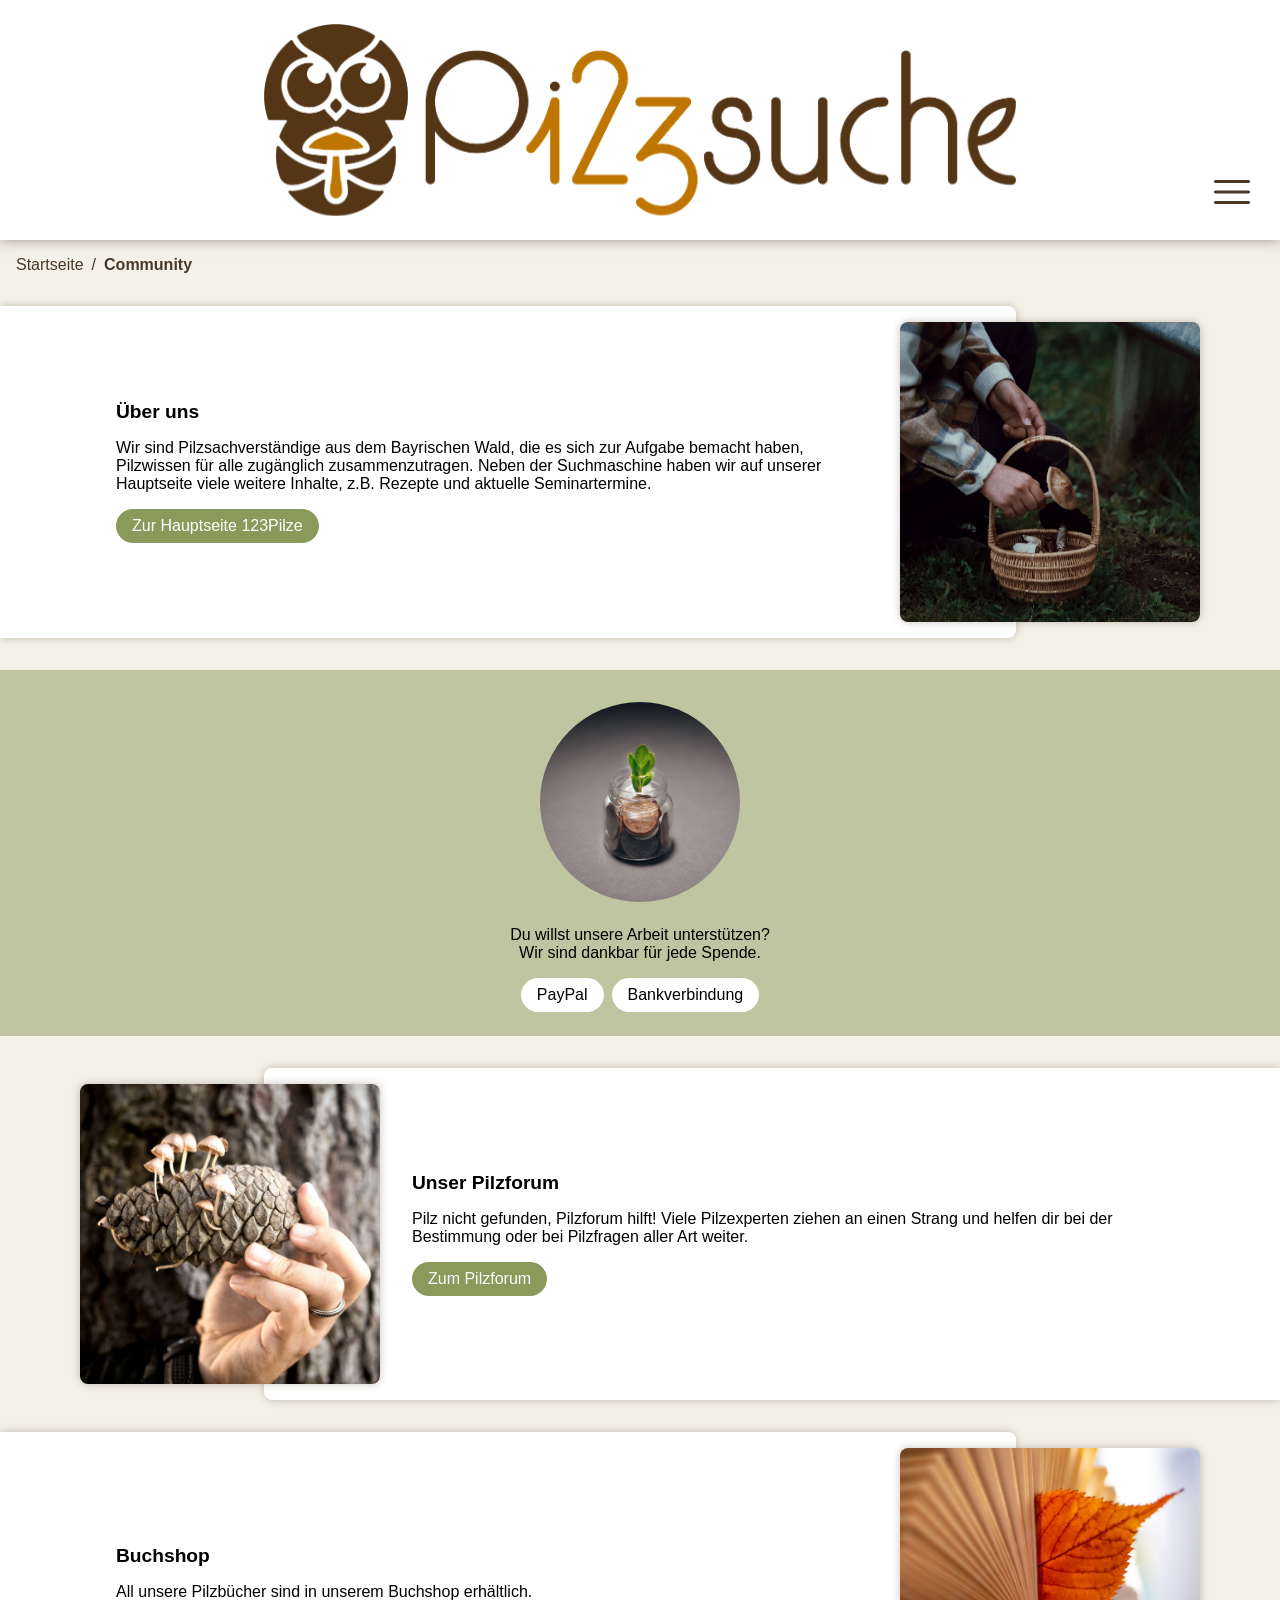
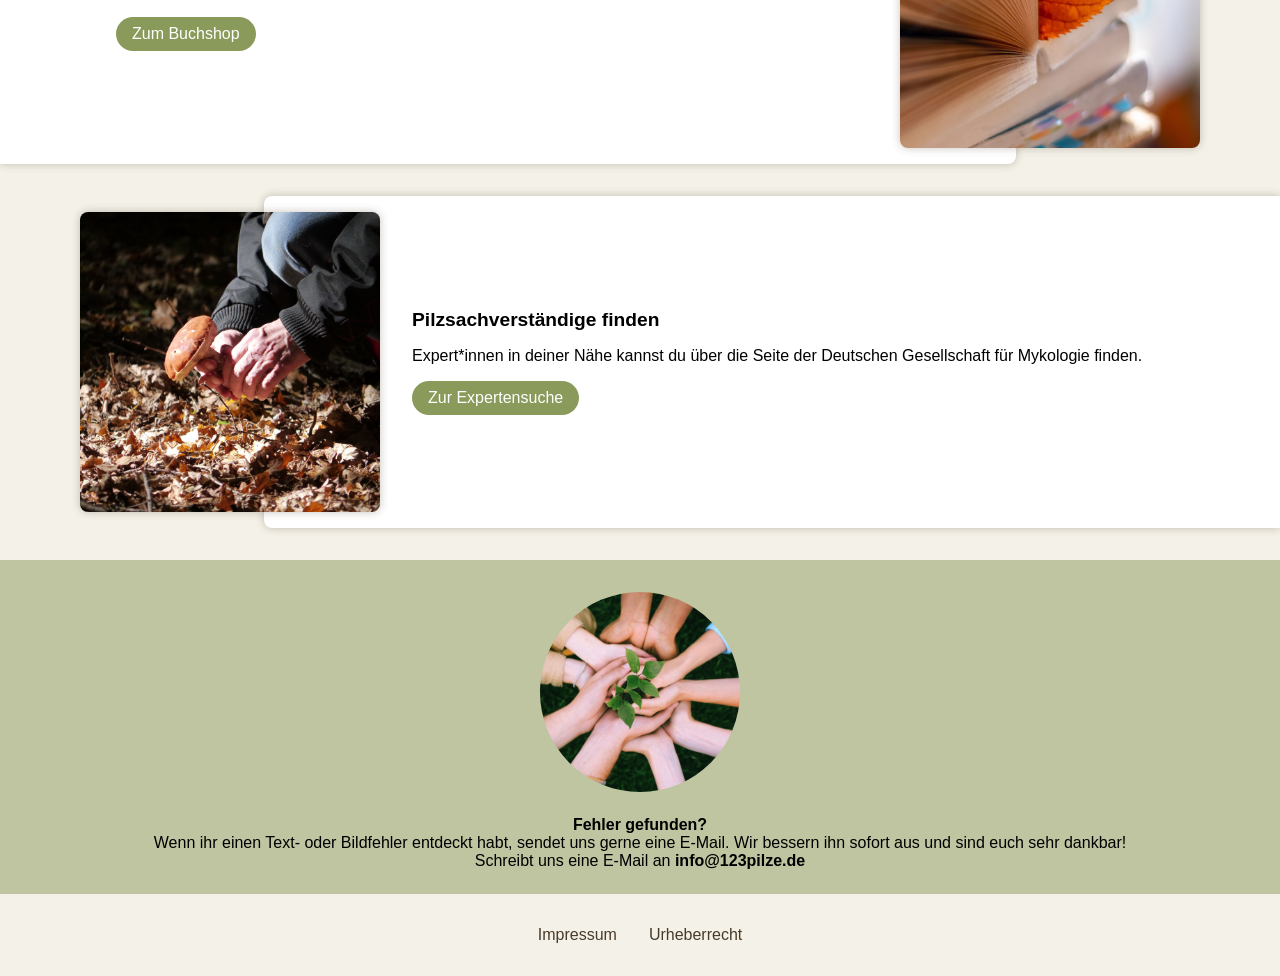
<file: community.html>
<!-- #region head -->
<!DOCTYPE html>
<html lang="de">
<head>
   <meta charset="UTF-8">
   <meta name="viewport" content="width=device-width, initial-scale=1.0">
   <meta name="Suchplattform für Pilze" content="Identifiziere heimische Pilzarten anhand ihrer Beschreibung und Bilder">
   <title>Pilzsuche</title>
   <link rel="icon" href="assets/icons/logo-simpel.png">
   <link rel="stylesheet" href="https://fonts.googleapis.com/css2?family=Material+Symbols+Rounded:wght@400..700&icon_names=arrow_back_ios,close,groups,info,keyboard_arrow_down,menu,search,single_arrow,tune" />
   <link rel="stylesheet" href="styles.css">
</head>
<!-- #endregion -->

<!-- #region header -->
<body>

    <header id="sticky-header">
        <img id="header-logo" src="assets/icons/logo-schrift.png">

        <label id="desktop-menu-button">
            <span id="open-menu-symbol" class="material-symbols-rounded" type="button" aria-label="Menü">menu</span>
            <span id="close-menu-symbol" class="material-symbols-rounded" type="button" aria-label="Menü schließen">close</span>
            <input type="checkbox">
        </label>
        
        <nav id="main-navigation">
            <ul class="nav-list">
                <li class="nav-element">
                    <a href="index.html">
                        <span class="material-symbols-rounded">search</span>
                        Suche
                    </a>
                </li>
                <li class="nav-element">
                    <a href="info.html">
                        <span class="material-symbols-rounded">info</span>
                        Informationen
                    </a>
                </li>
                <li class="nav-element">
                    <a id="link-current-page" href="community.html">
                        <span class="material-symbols-rounded">groups</span>
                        Community
                    </a>
                </li>
            </ul>
        </nav>
    </header>
<!-- #endregion -->

<!-- #region content -->
    <main>
        <nav id="sub-menu">
            <a href="index.html">Startseite</a>
            <p>/</p>
            <p id="current-page-name">Community</p>
        </nav>
        
        <div class="information-tile tile-pic-right">
            <img class="information-tile-pic" src="assets/images/basket_1.jpg">
            <div class="information-tile-content">
                <p class="information-tile-title" id="instructions">
                    Über uns
                </p>
                <p class="information-tile-text">
                    Wir sind Pilzsachverständige aus dem Bayrischen Wald, die es sich zur Aufgabe bemacht haben, Pilzwissen für alle zugänglich zusammenzutragen. Neben der Suchmaschine haben wir auf unserer Hauptseite viele weitere Inhalte, z.B. Rezepte und aktuelle Seminartermine.
                </p>
                <div class="information-tile-links">
                    <button>Zur Hauptseite 123Pilze</button>
                </div>
            </div>
        </div>

        <div class="tile-without-headline">
            <img class="tile-without-headline-pic" src="assets/images/money.jpg">
            <div class="information-tile-content">
                <p>Du willst unsere Arbeit unterstützen?<br>Wir sind dankbar für jede Spende.</p>
                <div class="information-tile-links">
                    <button class="bright-button">PayPal</button>
                    <button class="bright-button">Bankverbindung</button>
                </div>
            </div>
        </div>
        
        <div class="information-tile tile-pic-left">
            <img class="information-tile-pic" src="assets/images/scene_2.jpg">
            <div class="information-tile-content">
                <p class="information-tile-title" id="basics">
                    Unser Pilzforum
                </p>
                <p class="information-tile-text">
                    Pilz nicht gefunden, Pilzforum hilft! Viele Pilzexperten ziehen an einen Strang und helfen dir bei der Bestimmung oder bei Pilzfragen aller Art weiter.
                </p>
                <div class="information-tile-links">
                    <button>Zum Pilzforum</button>
                </div>
            </div>
        </div>

        <div class="information-tile tile-pic-right">
            <img class="information-tile-pic" src="assets/images/books.jpg">
            <div class="information-tile-content">
                <p class="information-tile-title" id="basics">
                    Buchshop
                </p>
                <p class="information-tile-text">
                    All unsere Pilzbücher sind in unserem Buchshop erhältlich.
                </p>
                <div class="information-tile-links">
                    <button>Zum Buchshop</button>
                </div>
            </div>
        </div>

        <div class="information-tile tile-pic-left">
            <img class="information-tile-pic" src="assets/images/in_hands_2.jpg">
            <div class="information-tile-content">
                <p class="information-tile-title" id="basics">
                    Pilzsachverständige finden
                </p>
                <p class="information-tile-text">
                    Expert*innen in deiner Nähe kannst du über die Seite der Deutschen Gesellschaft für Mykologie finden.
                </p>
                <div class="information-tile-links">
                    <button>Zur Expertensuche</button>
                </div>
            </div>
        </div>

        <div class="tile-without-headline">
            <img class="tile-without-headline-pic" src="assets/images/mistake.jpg">
            <div class="information-tile-content">
                <p><b>Fehler gefunden?</b><br>Wenn ihr einen Text- oder Bildfehler entdeckt habt, sendet uns gerne eine E-Mail. Wir bessern ihn sofort aus und sind euch sehr dankbar!<br>Schreibt uns eine E-Mail an <b>info@123pilze.de</b></p>
            </div>
        </div>
        
    </main>
<!-- #endregion -->

<!-- #region footer -->
    <footer>
        <a>Impressum</a>
        <a>Urheberrecht</a>
    </footer>

    <script src="script.js"></script>
</body>
</html>
<!-- #endregion -->
</file>
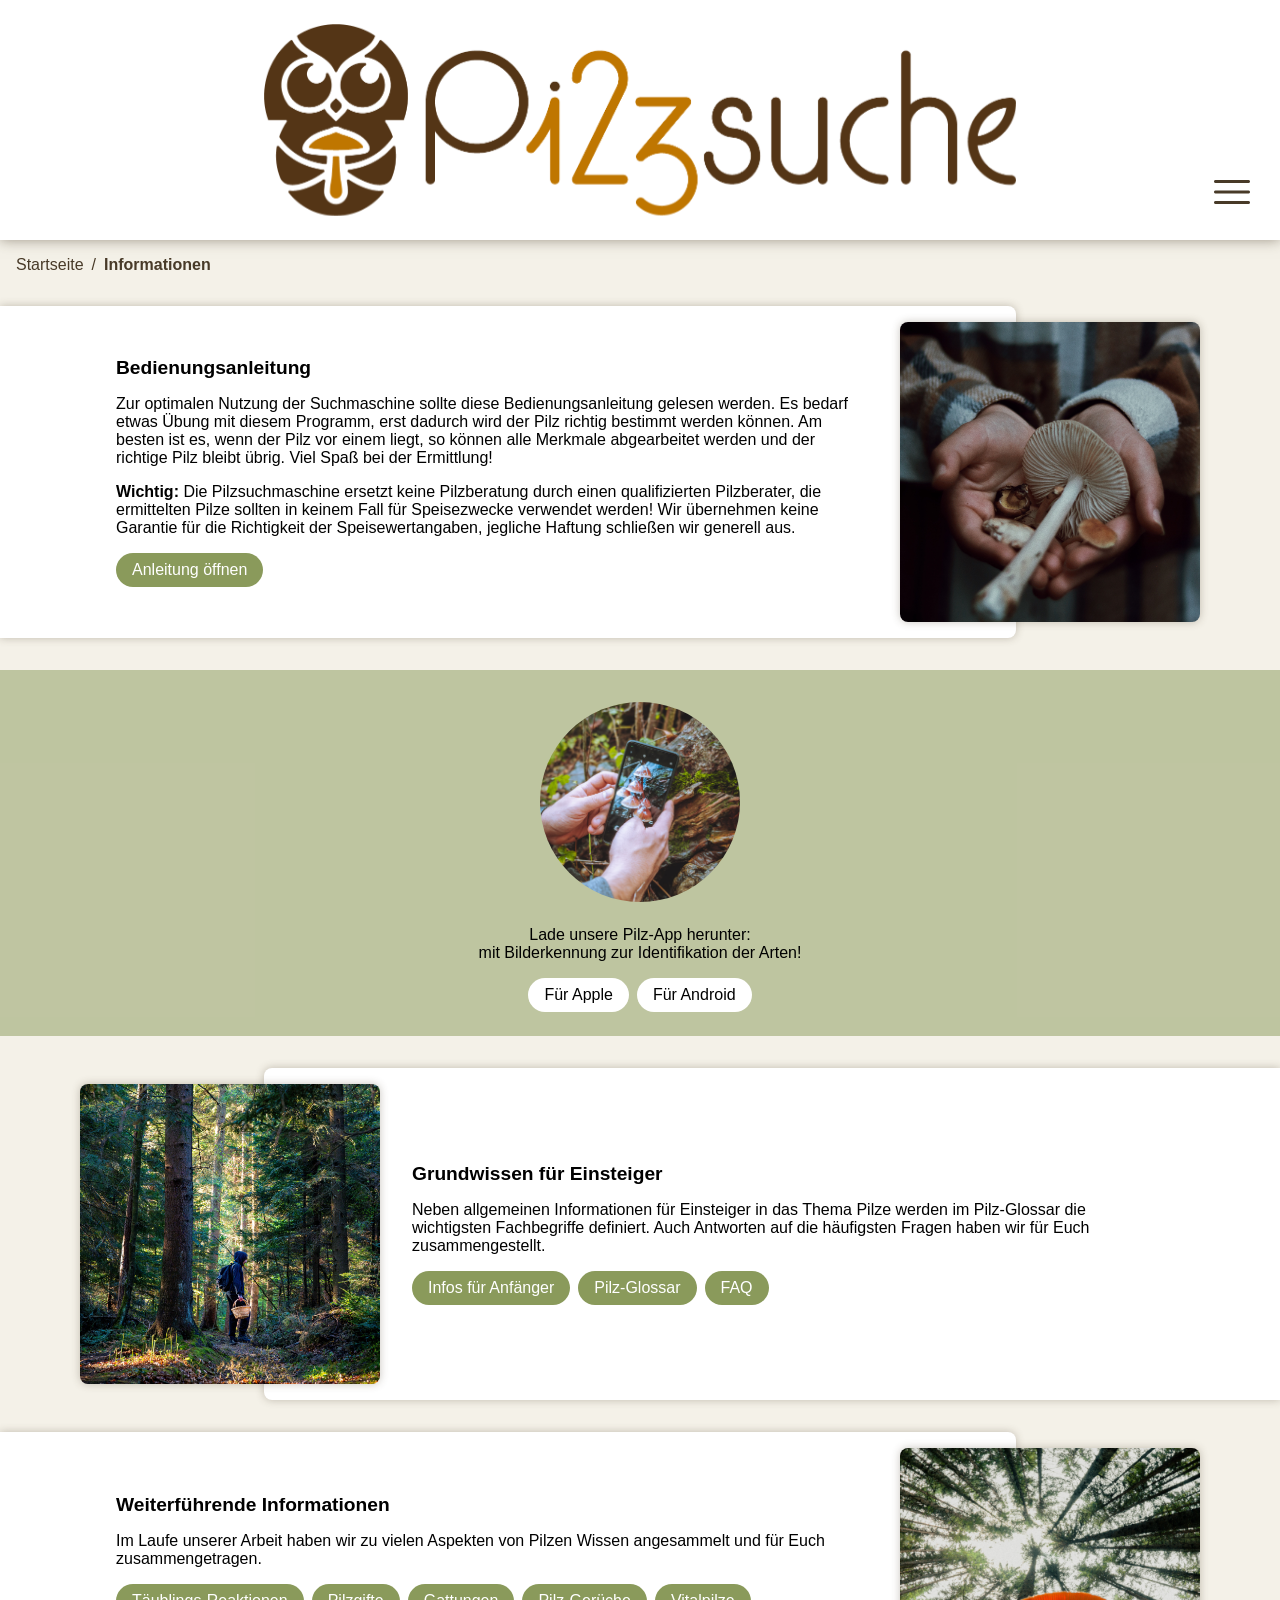
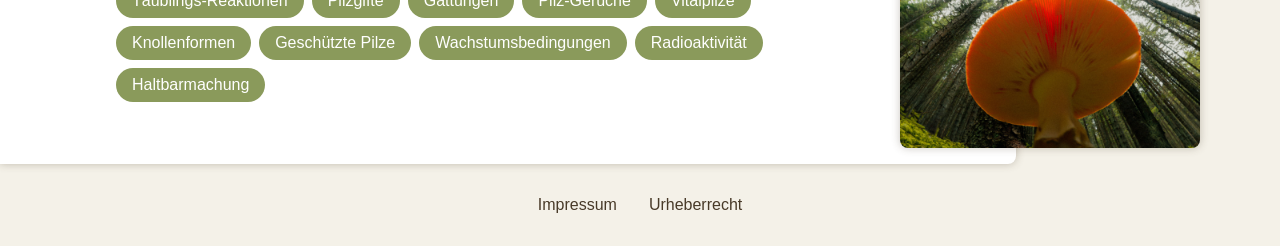
<file: info.html>
<!-- #region head -->
<!DOCTYPE html>
<html lang="de">
<head>
   <meta charset="UTF-8">
   <meta name="viewport" content="width=device-width, initial-scale=1.0">
   <meta name="Suchplattform für Pilze" content="Identifiziere heimische Pilzarten anhand ihrer Beschreibung und Bilder">
   <title>Pilzsuche</title>
   <link rel="icon" href="assets/icons/logo-simpel.png">
   <link rel="stylesheet" href="https://fonts.googleapis.com/css2?family=Material+Symbols+Rounded:wght@400..700&icon_names=arrow_back_ios,close,groups,info,keyboard_arrow_down,menu,search,single_arrow,tune" />
   <link rel="stylesheet" href="styles.css">
</head>
<!-- #endregion -->

<!-- #region header -->
<body>

    <header id="sticky-header">
        <img id="header-logo" src="assets/icons/logo-schrift.png">

        <label id="desktop-menu-button">
            <span id="open-menu-symbol" class="material-symbols-rounded" type="button" aria-label="Menü">menu</span>
            <span id="close-menu-symbol" class="material-symbols-rounded" type="button" aria-label="Menü schließen">close</span>
            <input type="checkbox">
        </label>
        
        <nav id="main-navigation">
            <ul class="nav-list">
                <li class="nav-element">
                    <a href="index.html">
                        <span class="material-symbols-rounded">search</span>
                        Suche
                    </a>
                </li>
                <li class="nav-element">
                    <a id="link-current-page" href="info.html">
                        <span class="material-symbols-rounded">info</span>
                        Informationen
                    </a>
                </li>
                <li class="nav-element">
                    <a href="community.html">
                        <span class="material-symbols-rounded">groups</span>
                        Community
                    </a>
                </li>
            </ul>
        </nav>
    </header>
<!-- #endregion -->

<!-- #region content -->
    <main>
        <nav id="sub-menu">
            <a href="index.html">Startseite</a>
            <p>/</p>
            <p id="current-page-name">Informationen</p>
        </nav>
        
        <div class="information-tile tile-pic-right">
            <img class="information-tile-pic" src="assets/images/in_hands_1.jpg">
            <div class="information-tile-content">
                <p class="information-tile-title" id="instructions">
                    Bedienungsanleitung
                </p>
                <p class="information-tile-text">
                    Zur optimalen Nutzung der Suchmaschine sollte diese Bedienungsanleitung gelesen werden. Es bedarf etwas Übung mit diesem Programm, erst dadurch wird der Pilz richtig bestimmt werden können. Am besten ist es, wenn der Pilz vor einem liegt, so können alle Merkmale abgearbeitet werden und der richtige Pilz bleibt übrig. Viel Spaß bei der Ermittlung!<br>
                </p>
                <p class="information-tile-text">
                    <strong>Wichtig:</strong> Die Pilzsuchmaschine ersetzt keine Pilzberatung durch einen qualifizierten Pilzberater, die ermittelten Pilze sollten in keinem Fall für Speisezwecke verwendet werden! Wir übernehmen keine Garantie für die Richtigkeit der Speisewertangaben, jegliche Haftung schließen wir generell aus.
                </p>
                <div class="information-tile-links">
                    <button>Anleitung öffnen</button>
                </div>
            </div>
        </div>

        <div class="tile-without-headline">
            <img class="tile-without-headline-pic" src="assets/images/app.jpg">
            <div class="information-tile-content">
                <p>Lade unsere Pilz-App herunter:<br>mit Bilderkennung zur Identifikation der Arten!</p>
                <div class="information-tile-links">
                    <button class="bright-button">Für Apple</button>
                    <button class="bright-button">Für Android</button>
                </div>
            </div>
        </div>
        
        <div class="information-tile tile-pic-left">
            <img class="information-tile-pic" src="assets/images/woods_1.jpg">
            <div class="information-tile-content">
                <p class="information-tile-title" id="basics">
                    Grundwissen für Einsteiger
                </p>
                <p class="information-tile-text">
                    Neben allgemeinen Informationen für Einsteiger in das Thema Pilze werden im Pilz-Glossar die wichtigsten Fachbegriffe definiert. Auch Antworten auf die häufigsten Fragen haben wir für Euch zusammengestellt.
                </p>
                <div class="information-tile-links">
                    <button>Infos für Anfänger</button>
                    <button>Pilz-Glossar</button>
                    <button>FAQ</button>
                </div>
            </div>
        </div>

        <div class="information-tile tile-pic-right">
            <img class="information-tile-pic" src="assets/images/scene_1.jpg">
            <div class="information-tile-content">
                <p class="information-tile-title" id="basics">
                    Weiterführende Informationen
                </p>
                <p class="information-tile-text">
                    Im Laufe unserer Arbeit haben wir zu vielen Aspekten von Pilzen Wissen angesammelt und für Euch zusammengetragen.
                </p>
                <div class="information-tile-links">
                    <button>Täublings-Reaktionen</button>
                    <button>Pilzgifte</button>
                    <button>Gattungen</button>
                    <button>Pilz-Gerüche</button>
                    <button>Vitalpilze</button>
                    <button>Knollenformen</button>
                    <button>Geschützte Pilze</button>
                    <button>Wachstumsbedingungen</button>
                    <button>Radioaktivität</button>
                    <button>Haltbarmachung</button>
                </div>
            </div>
        </div>

        
    </main>
<!-- #endregion -->

<!-- #region footer -->
    <footer>
        <a>Impressum</a>
        <a>Urheberrecht</a>
    </footer>

    <script src="script.js"></script>
</body>
</html>
<!-- #endregion -->
</file>
<file: styles.css>
/*===============================================================================================
    1. BASE-STYLES
===============================================================================================*/

/* #region base-styles */
:root {
    font-size: 16;
    --font-small: 0.8rem;
    --font-large: 1.2rem;
    --font-extra-large: 2rem;

    --border-radius: 0.5rem;

    --c-main: white;
    --c-main-muted: #F4F1E8;
    --c-contrast: black;
    --c-contrast-muted: #483A28;
    --c-accent: #C8812A;
    --c-accent-neutral: #8A9A5B;
    --c-accent-neutral-transparent: rgba(138,154,91,0.5);
    --c-contrast-transparent: rgba(72,58,40,0.5);
    --c-edible: #8A9A5B;
    --c-inedible: rgb(223, 212, 0);
    --c-toxic: rgb(188, 37, 23);
    --c-edibility-icon: var(--c-edible);

    --shadow: 0 0 0.8rem rgba(72,58,40,0.5);
    --subtle-shadow: 0 0 0.5rem rgba(72,58,40,0.3);
    --inset-shadow: inset 0 3px 3px rgba(72,58,40,0.5);

    --gap-s: 0.5rem;
    --gap-m: 1rem;
    --gap-l: 2rem;

    --height-header: 10rem;
    --height-header-sticky-part: 4rem;
    --aspect-ratio-logo: calc(1609/411);

    --height-header-top-part: calc(var(--height-header) - var(--height-header-sticky-part));
    --height-header-logo: min(calc(var(--height-header) * 0.8), calc(70vw * 0.3));
    --width-header-logo: calc(var(--height-header-logo) * var(--aspect-ratio-logo));
}

* {
    font-family: Arial;
    margin: 0;
    padding: 0;
    border: none;
    -webkit-tap-highlight-color: transparent;
}

[hidden] {
    display: none !important;
}

p, h1, h2, h3 {
    overflow-wrap: break-word;
    hyphens:auto;
}

body {
    padding-bottom: 6rem;
    background-color: var(--c-main-muted);
}

body.no-scroll {
    overflow: hidden;
}

button {
    cursor: pointer;
    color: inherit;
}

label {
    cursor: pointer;
}
/* #endregion */

/*===============================================================================================
    2. HEADER
===============================================================================================*/

/* #region layout & logo */
#sticky-header {
    position: sticky;
    top: calc(-1 * var(--height-header-top-part));
    height: var(--height-header);
    z-index: 9;
    display: flex;
    align-items: center;
    background-color: var(--c-main);
    box-shadow: var(--shadow);
    transition: height 0.5s;
    overflow: clip;
}

#header-logo {
    height: var(--height-header-logo);
    width: var(--width-header-logo);
    object-fit: cover;
    object-position: left;
    margin-left: calc((100vw - var(--width-header-logo))/2);
    transition: width 0.5s, height 0.5s, margin 0.5s;

    animation: shrink-logo;
    animation-timeline: scroll(root block);
    animation-range: 0 var(--height-header-top-part);
    animation-fill-mode: both;
}

@keyframes shrink-logo {
    to {
        transform: 
            translateY(calc(var(--height-header-top-part)/2)) 
            scale(calc(var(--height-header-sticky-part)*0.8/var(--height-header-logo)));
    }
}
/* #endregion */

/* #region menu button */
#desktop-menu-button {
    visibility: hidden;
    position: absolute;
    z-index: 13;
    display: flex;
    align-items: center;
    justify-content: center;
    border-radius: var(--border-radius);
    width: calc(var(--height-header-sticky-part) * 0.6);
    bottom: calc(var(--height-header-sticky-part) * 0.2);
    right: calc(var(--height-header-sticky-part) * 0.2);
    aspect-ratio: 1;
    background-color: var(--c-main);
    color: var(--c-contrast-muted);
    transition: box-shadow 0.2s, visibility 0.2s;
}

#desktop-menu-button input {
    display: none;
}

#desktop-menu-button .material-symbols-rounded {
    font-size: calc(var(--height-header-sticky-part) * 0.5);
}

#close-menu-symbol {
    display: none;
}

#desktop-menu-button:has(input:checked) {
    box-shadow: var(--inset-shadow);
    color: var(--c-main);
    background-color: var(--c-accent-neutral);
}

#desktop-menu-button:has(input:checked) #close-menu-symbol {
    display: inline-flex;
}

#desktop-menu-button:has(input:checked) #open-menu-symbol {
    display: none;
}
/* #endregion */

/* #region main navigation */
#main-navigation {
    position: fixed;
    z-index: 12;
    bottom: 0;
    width: 100%;
    background-color: var(--c-main);
    color: var(--c-contrast-muted);
    padding: var(--gap-s) 0;
    box-shadow: var(--shadow);
    display: flex;
    flex-direction: row;
    justify-content: space-around;
    align-items: center;
}

#main-navigation .nav-list {
    display: contents;
}

.nav-element {
    display: inline-flex;
    flex: 1;
    justify-content: center;
}

.nav-element a {
    display: flex;
    flex-direction: column;
    gap: 0.5rem;
    align-items: center;
    font-size: var(--font-small);
    text-decoration: none;
    color: var(--c-contrast-transparent);
    flex-shrink: 1;
}

.nav-element a:active {
    transform: translateY(2px);
}

.nav-element .material-symbols-rounded {
    display: flex;
    font-size: 2rem;
}

#link-current-page {
    font-weight: 700;
    color: var(--c-contrast-muted);
}

#link-current-page .material-symbols-rounded {
    font-weight: 700;
}
/* #endregion */

/*===============================================================================================
    3. MAIN CONTENT FOR SEARCH
===============================================================================================*/

/* #region layout */

#mushroom-search {
    position: relative;
    display: grid;
    grid-template-columns: 1fr;
    transition: width 0.5s, left 0.5s;
}

#search-information {
    display: block;
    padding: var(--gap-m) var(--gap-m) var(--gap-s) var(--gap-m);
    text-align: center;
}
/* #endregion */

/* #region result grid */
#results {
    padding: var(--gap-s);
    display: grid;
    grid-template-columns: repeat(auto-fit, minmax(150px, 1fr));
    gap: var(--gap-s);
}

.mushroom-tile {
    position: relative;
    z-index: 5;
    box-shadow: var(--shadow);
    background-color: var(--c-main);
    border-radius: var(--border-radius);
    color: var(--c-contrast);
    cursor: pointer;
}

.mushroom-tile img {
    display: block;
    width: 100%;
    height: auto;
    aspect-ratio: 4/3;
    object-fit: cover;
    border-radius: var(--border-radius) var(--border-radius) 0 0;
}

.mushroom-tile hr {
    margin-top: 0.2rem;
    height: 0.3rem;
}

.mushroom-tile .great, .mushroom-tile .edible {
    background-color: green;
}

.mushroom-tile .toxic, .mushroom-tile .deadly {
    background-color: red;
}

.mushroom-tile .name {
    font-size: 1rem;
    font-weight: 700;
    padding: var(--gap-s) var(--gap-m);
    text-align: center;
}

.mushroom-tile .synonyms {
    font-size: var(--font-small);
    padding: var(--gap-m);
    padding-top: 0;
    text-align: center;
}

.mushroom-tile:active {
    transform: translateY(2px);
}
/* #endregion*/

/*===============================================================================================
    4. POPUP: FILTER
===============================================================================================*/

/* #region buttons to open filters */
#mobile-filter-button {
    position: fixed;
    z-index: 7; 
    bottom: 5rem;
    left: 50%;
    transform: translateX(-50%);
    width: 3.5rem;
    border-radius: 999px;
    aspect-ratio: 1;
    background-color: var(--c-accent);
    color: var(--c-main);
    box-shadow: var(--shadow);
    transition: box-shadow 0.2, transform 0.2, visibility 0.2;
}

#mobile-filter-button .material-symbols-rounded {
    font-size: 2rem;
}

#mobile-filter-button:active {
    transform: translate(-50%, 2px);
    box-shadow: 
        var(--inset-shadow),
        var(--shadow);
}

#desktop-filter-button {
    position: absolute;
    top: var(--gap-m);
    right: 0;
    border-radius: 0 var(--border-radius) var(--border-radius) 0;
    width: calc(var(--height-header-sticky-part) * 0.6);
    aspect-ratio: 1;
    background-color: var(--c-accent);
    color: var(--c-main);
    box-shadow: var(--shadow);
    transform: translateX(100%);
    visibility: visible;
    transition: box-shadow 0.2s, transform 0.5s, visibility 0.5s;
}

#desktop-filter-button .material-symbols-rounded {
    font-size: 2rem;
}

#desktop-filter-button:active {
    transform: translate(100% 2px);
    box-shadow: 
        var(--inset-shadow),
        var(--shadow);
}

#desktop-filter-button.filter-open {
    transform: translateX(-10%);
    box-shadow: none;
    visibility: hidden;
}
/* #endregion */

/* #region popup base settings & headline */

#filter-popup {
    display: flex;
    flex-direction: column;
    position: fixed;
    z-index: 15;
    bottom: 0;
    left: 0;
    right: 0;
    top: 100%;
    font-size: 1rem;
    color: var(--c-contrast-muted);
    background-color: var(--c-main);
    border-radius: var(--border-radius) var(--border-radius) 0 0;
    /* to be able to turn popup transition off in desktop mode -> no jumping */
    --transition-on: top 0.5s, box-shadow 0.5s;
    transition: var(--transition-on); 
}

#filter-popup.filter-open {
    top: 3rem;
    box-shadow: 
        var(--shadow), 
        0 -6rem 3rem 6rem var(--c-contrast-transparent);
}

.filter-headline {
    position: sticky;
    top: 0;
    z-index: 16;
    display: flex;
    flex-direction: row;
    color: var(--c-contrast-muted);
    padding: var(--gap-m);
    padding-bottom: var(--gap-s);
    border-radius: var(--border-radius) var(--border-radius) 0 0;
    background-color: var(--c-main);
    font-weight: 700;
    font-size: 1.5rem;
    align-items: center;
}

.filter-headline p {
    flex: 1;
    text-align: center;
}

.filter-headline p a span {
    color: var(--c-contrast-muted);
    vertical-align: bottom;
    font-size: 1.8rem;
}

#close-filter {
    background-color: transparent;
    font-size: 2rem;
    margin-right: 1rem;
}

#apply-filter {
    background-color: var(--c-accent);
    color: var(--c-main);
    height: 3rem;
    aspect-ratio: 1;
    border-radius: 999px;
    font-size: 2rem;
}

#close-filter:active {
    transform: translateY(2px);
}

#apply-filter:active {
    transform: translateY(2px);
    box-shadow: var(--inset-shadow);
}
/* #endregion */

/* #region searchbar */
.searchbar {
    display: flex;
    flex-direction: row;
    justify-content: center;
    align-items: center;
    max-width: 20rem;
    border-radius: 999px;
    border-color: var(--c-contrast-muted);
    border-style: solid;
    overflow: hidden;
    margin: 0.5rem auto;
}

#search-input {
    padding: 0.5rem 1rem;
    font-size: 1rem;
    outline: none;
    background: transparent;
    flex: 1;
    min-width: 100px;
}

.searchbar button {
    padding: 0 0.5rem;
    background-color: transparent;
    height: 2rem;
    aspect-ratio: 1;
    display: flex;
    align-items: center;
}

.searchbar .material-symbols-rounded {
    font-size: 1.5rem;
}
/* #endregion */

/* #region category headlines */
.filter-criteria {
    position: relative;
    z-index: 15;
    background-color: var(--c-main);
    padding: var(--gap-m);
    padding-top: var(--gap-s);
    overflow: auto;
}

.filter-line, .drop-down-title {
    display: flex;
    flex-direction: row;
    border-top: 1px solid var(--c-contrast-transparent);
    padding: var(--gap-s) 0;
}

.filter-line p, .drop-down-title p {
    flex: 1;
}

.drop-down-title {
    font-weight: 700;
}

.filter-line .switch {
    height: 0.8rem;
    padding: 0.2rem;
    margin-left: var(--gap-s);
    aspect-ratio: 2;
    background-color: var(--c-contrast-transparent);
    border-radius: 999px;
    display: flex;
    justify-content: flex-start;
}

.filter-line .switch input {
    display: none;
}

.filter-line .switch:has(input:checked) {
    background-color: var(--c-accent-neutral);
    justify-content: flex-end;
}

.filter-line .switch .slider {
    height: 100%;
    aspect-ratio: 1;
    border-radius: 999px;
    background-color: var(--c-main-muted);
}

.filter-drop-down {
    display: grid;
    grid-template-rows: min-content 0fr;
    transition: grid-template-rows 0.5s;
}

.drop-down-title input {
    display:none;
} 

.drop-down-title .material-symbols-rounded {
    height: 1rem;
} 

.drop-down-title:has(input:checked) .material-symbols-rounded {
    transform: rotate(180deg);
}

.filter-drop-down:has(.drop-down-input:checked) {
    grid-template-rows: min-content 1fr;
}

.filter-drop-down:has(.filter-toggle-input:checked) { /* change color of headline if filter is used */
    color: var(--c-accent-neutral);
}

.filter-drop-down:has(#size-slider-track.in-use) { /* change color of headline if filter is used */
    color: var(--c-accent-neutral);
}

.filter-drop-down:has(.month.to) { /* change color of headline if filter is used */
    color: var(--c-accent-neutral);
}

.drop-down-content-wrapper {
    overflow: hidden;
}
/* #endregion*/

/* #region content of dropdowns: word toggle */

.drop-down-content-words {
    padding-bottom: var(--gap-s);
    display: flex;
    flex-wrap: wrap;
}

.word-toggle {
    border: 1px solid var(--c-contrast-transparent);
    border-radius: 999px;
    padding: 0.2rem 0.5rem;
    margin: 0.2rem;
    background-color: var(--c-main);
    color: var(--c-contrast-transparent);
}

.word-toggle input {
    display: none;
}

.word-toggle:has(input:checked) {
    background-color: var(--c-accent-neutral);
    border-color: var(--c-accent-neutral);
    color: var(--c-main);
    font-weight: 700;
}

/* #endregion */

/* #region content of dropdowns: grid for picture toggle */

.drop-down-content-grid {
    padding-bottom: var(--gap-s);
    display: grid;
    grid-template-columns: repeat(auto-fit, 3rem);
    gap: var(--gap-s);
}

.picture-toggle input {
    display: none;
}

.picture-toggle {
    aspect-ratio: 1;
    display: flex;
    align-items: center;
    justify-content: center;
    background-color: var(--c-main);
    border: 1px solid var(--c-contrast-muted);
    border-radius: var(--border-radius);
    opacity: 0.5;
    transition: background-color 0.2s, opacity 0.2s;
}

.picture-toggle-pic {
    width: 90%;
    aspect-ratio: 1;
    object-fit: cover;
    opacity: 0.5;
    transition: opacity 0.2s;
}

.picture-toggle:has(input:checked) {
    background-color: var(--c-accent-neutral);
    border-style: none;
    opacity: 1;
}

.picture-toggle:has(input:checked) .picture-toggle-pic {
    filter: brightness(0) invert(1);
    opacity: 1;
}

/* #endregion */

/* #region content of dropdowns: rows for mushroom size */

.drop-down-content-rows {
    padding-bottom: var(--gap-s);
    display: flex;
    flex-direction: column;
}

.mushroom-size-line {
    display: flex;
    flex-direction: row;
    gap: var(--gap-s);
    color: var(--c-contrast-muted);
}

.mushroom-size-line p {
    width: fit-content;
}

#mushroom-size {
    width: 5rem;
}

#mushroom-size-slider {
    flex: 1;
    display: flex;
    justify-content: center;
    align-items: center;
}

#size-slider-track {
    position: relative;
    width: 80%;
    height: 0.2rem;
    display: flex;
    align-items: center;
    background-color: var(--c-contrast-transparent);
    opacity: 0.5;
    border-radius: 999px;
}

#size-slider-from, #size-slider-to {
    position: absolute;
    z-index: 1;
    width: 1rem;
    aspect-ratio: 1;
    border-radius: 999px;
    background-color: var(--c-contrast-muted);
    transform: translateX(-50%);
    cursor: grab;
    touch-action: none;
}

#size-slider-from:active, #size-slider-to:active {
    box-shadow: var(--shadow);
    cursor: grabbing;
}

#size-slider-track.in-use {
    opacity: 1;
}

#size-slider-track.in-use div {
    background-color: var(--c-accent-neutral);
}

/* #endregion */

/* #region content of dropdowns: calendar for mushroom time */

.mushroom-months {
    align-items: center;
}

#calendar {
    width: 100%;
    display: grid;
    grid-template-columns: repeat(6, 1fr);
    padding: 0 var(--gap-s) var(--gap-s) var(--gap-s);
}

.month {
    aspect-ratio: 1;
    background-color: transparent;
    position: relative;
}

.month:hover::before {
    position: absolute;
    border-radius: 999px;
    border: 0.2rem solid var(--c-accent-neutral);
    content: "";
    inset: 0%;
}

.month.chosen {
    background-color: var(--c-accent-neutral);
    font-weight: 700;
    color: var(--c-main);
    border-radius: 99px;
}

.month.hover-from::after {
    position: absolute;
    z-index: -1;
    inset: 0%;
    border-radius: 99px 0 0 99px;
    background-color: var(--c-accent-neutral-transparent);
    content: "";
}

.month.hover-to {
    background-color: var(--c-accent-neutral-transparent);
    border-radius: 0 99px 99px 0;
}

.month.hover-in-between {
    background-color: var(--c-accent-neutral-transparent);
}

.month.from {
    background-color: var(--c-accent-neutral);
    font-weight: 700;
    color: var(--c-main);
    border-radius: 99px 0 0 99px;
}

.month.to {
    background-color: var(--c-accent-neutral);
    font-weight: 700;
    color: var(--c-main);
    border-radius: 0 99px 99px 0;
}

.month.in-between {
    background-color: var(--c-accent-neutral);
    font-weight: 700;
    color: var(--c-main);
}

#reset-months {
    width: max-content;
    margin-bottom: var(--gap-s);
    padding: 0.25rem 1rem;
    color: var(--c-contrast-muted);
    background-color: var(--c-main);
    border: 1px solid var(--c-contrast-muted);
    opacity: 1;
    border-radius: 999px;
    transition: opacity 0.3s, height 0.3s, padding 0.3s, border 0.3s;
}

#reset-months:disabled {
    opacity: 0;
    cursor: default;
    height: 0;
    padding: 0;
    border: 0;
}
/* #endregion */

/* #region content of dropdowns: grid for mushroom color */

.drop-down-content-color {
    padding-bottom: var(--gap-m);
    display: grid;
    grid-template-columns: 1fr 2fr;
    gap: 1.2rem var(--gap-m);
    align-items: center;
    color: var(--c-contrast-muted);
}

.color-palette {
    display: flex;
    flex-direction: row;
    flex-wrap: wrap;
    align-items: center;
    gap: 0.3rem;
}

.color-palette input {
    display: none;
}

.color-palette label {
    width: 1.5rem;
    aspect-ratio: 1;
    border-radius: 999px;
    border: 0.1rem solid var(--c-contrast);
    opacity: 0.4;
}

.color-palette label:has(input:checked) {
    opacity: 1;
}

.color-palette .white {
    background-color: white;
}

.color-palette .yellow {
    background-color: rgb(229, 225, 19);
}

.color-palette .orange {
    background-color: rgb(227, 131, 41);
}

.color-palette .red {
    background-color: rgb(201, 50, 50);
}

.color-palette .brown {
    background-color: rgb(95, 61, 17);
}

.color-palette .purple {
    background-color: rgb(127, 59, 199);
}

.color-palette .blue {
    background-color: rgb(48, 74, 221);
}

.color-palette .green {
    background-color: rgb(82, 160, 67);
}

.color-palette .grey {
    background-color: rgb(150, 150, 150);
}

.color-palette .black {
    background-color: rgb(20, 20, 20);
}

.color-palette .none {
    display: flex;
    align-items: center;
}

.color-palette .diagonal-line {
    background-color: var(--c-contrast);
    width: 100%;
    height: 0.1rem;
    transform: rotate(45deg);
    transform-origin: center;
}

/* #endregion */

/* #region delete filters */

#reset-filter-line {
    height: 3rem;
    justify-content: center;
    align-items: center;
}

#reset-filter {
    font-size: 1rem;
    width: max-content;
    height: max-content;
    padding: 0.25rem 1rem;
    color: var(--c-contrast-muted);
    background-color: var(--c-main);
    border: 1px solid var(--c-contrast-muted);
    border-radius: 999px;
}

#reset-filter:active {
    transform: translateY(2px);
}

/* #endregion */

/*===============================================================================================
    5. MUSHROOM PROFILE
===============================================================================================*/

/* #region header */

#profile-button-wrapper {
    position: sticky;
    top: var(--height-header-sticky-part);
    height: 0;
    z-index: 2;
}

#close-profile {
    position: absolute;
    background-color: var(--c-accent);
    color: var(--c-main);
    border-radius: 999px;
    width: 3.5rem;
    aspect-ratio: 1;
    box-shadow: var(--shadow);
    margin: 1rem;
    display: flex;
    align-items: center;
}

#close-profile:active {
    box-shadow: var(--inset-shadow);
    transform: translateY(2px);
}

#close-profile .material-symbols-rounded {
    font-size: 2rem;
    margin-left: 1.1rem;
}

#profile-header {
    display: flex;
    flex-direction: column;
    position: relative;
    z-index: 1;
}

#profile-header-pic {
    width: 100%;
    max-height: 300px;
    object-fit: contain;
    background-color: var(--c-contrast-muted);
}

#profile-title {
    text-align: center;
    display: flex;
    flex-direction: column;
    align-items: center;
    margin-bottom: 100px; /* space for edibility */
}

#profile-name {
    font-size: var(--font-extra-large);
    font-weight: 700;
    margin: var(--gap-s) var(--gap-m);
}

#profile-synonyms {
    font-size: 1rem;
    font-weight: 700;
    margin: 0 var(--gap-m) var(--gap-s) var(--gap-m);
}

#profile-scientific {
    font-size: var(--font-small);
    font-weight: normal;
    margin: 0 var(--gap-m) var(--gap-s) var(--gap-m);
}

#profile-edibility {
    position: absolute;
    left: 57%;
    bottom: 5px;
    width: 90px;
    background-color: var(--c-edibility-icon);
    border-radius: 999px;
    aspect-ratio: 1;
    display: flex;
    align-items: center;
    justify-content: center;
    outline: 3px solid var(--c-edibility-icon);
    border: 3px dotted var(--c-main-muted);
}

#profile-edibility-text {
    position: absolute;
    display: flex;
    justify-content: center;
    align-items: center;
    text-align: center;
    left: -148px;
    width: 130px;
    height: 26px;
    font-size: var(--font-small);
    font-weight: 700;
    background-color: var(--c-main-muted);
    color: var(--c-edibility-icon);
    border: 3px solid var(--c-edibility-icon);
    padding: 6px 20px 6px 6px;
    border-radius: 8px;
    z-index: -1;
}

#profile-edibility-icon {
    color: black;
    width: 64px;
    aspect-ratio: 1;
    object-fit: cover;
    filter: brightness(0) invert(1);
    transform: rotate(15deg);
}

/* #endregion */

/* #region content */

#profile-content {
    padding: var(--gap-s);
    display: grid;
    grid-template-columns: repeat(auto-fit, minmax(150px, 1fr));
    grid-auto-flow: dense;
    gap: var(--gap-s);
    container-type: inline-size;
}

@container (min-width: 308px) { /* min width = width of profile content with 2 colums */
    .long, .extra-long {
        grid-column: span 2;
    }
}

@container (min-width: 466px) { /* min width = width of profile content with 3 colums */
    .extra-long {
        grid-column: span 3;
    }
}

#profile-content div {
    background-color: var(--c-main);
    border-radius: var(--border-radius);
    padding: var(--gap-m);
    box-shadow: var(--subtle-shadow);
}

#profile-content h1 {
    font-size: var(--font-large);
    text-align: center;
    margin-bottom: var(--gap-s);
    font-weight: 700;
}

#profile-content p {
    font-size: 1rem;
}

/* #endregion */

/* #region gallery */

#profile-gallery {
    position: relative;
    height: 35vh;
    container-type: size;
}

#gallery-picture-wrapper {
    height: 100%;
    display: flex;
    flex-direction: row;
    overflow-x: scroll;
    overflow-y: hidden;
    gap: var(--gap-s);
    padding: var(--gap-s);
    scroll-behavior: smooth;
}

.gallery-pic {
    height: 100%;
    object-fit: contain;
    border-radius: var(--border-radius);
    cursor: pointer;
}

#gallery-arrow-l, #gallery-arrow-r {
    top: calc(50% - 1.75rem);
    height: 3.5rem;
    aspect-ratio: 1;
    border-radius: 999px;
    position: absolute;
    color: white;
    background-color: var(--c-accent-neutral);
    display: flex;
    align-items: center;
    margin: 1rem;
    transition: opacity 0.3s;
}

#gallery-arrow-l {
    left: 0px;
    rotate: 180deg;
    opacity: 0;
}

#gallery-arrow-r {
    right: 0px;
    opacity: 1;
}

#gallery-arrow-l .material-symbols-rounded, #gallery-arrow-r .material-symbols-rounded {
    font-size: 3rem;
    margin-left: 0.4rem;
}

/* #endregion */

/* #region gallery zoom */

#zoomed-picture-view {
    position: fixed;
    z-index: 1000;
    background-color: color-mix(in srgb, var(--c-main-muted) 80%, transparent);
    inset: 0px;
    display: flex;
    justify-content: center;
    align-items: center;
    touch-action: none;
}

#zoomed-picture-close {
    width: 3.5rem;
    aspect-ratio: 1;
    color: white;
    background-color: var(--c-accent);
    border-radius: 999px;
    position: fixed;
    margin: 1rem;
    right: 0px;
    top: 0px;
    display: flex;
    align-items: center;
    justify-content: center;
    box-shadow: var(--shadow);
}

#zoomed-picture-close .material-symbols-rounded {
    font-size: 2rem;
}

#zoomed-picture-arrow-l, #zoomed-picture-arrow-r {
    height: 3.5rem;
    aspect-ratio: 1;
    color: var(--c-main);
    background-color: var(--c-accent-neutral);
    border-radius: 999px;
    position: fixed;
    margin: 1rem;
    top: calc(50vh -1.75rem);
    display: flex;
    align-items: center;
    box-shadow: var(--shadow);
}

#zoomed-picture-arrow-l {
    left: 0px;
    rotate: 180deg;
}

#zoomed-picture-arrow-r {
    right: 0px;
}

#zoomed-picture-arrow-r .material-symbols-rounded, #zoomed-picture-arrow-l .material-symbols-rounded {
    font-size: 3rem;
    margin-left: 0.4rem;
}

#zoomed-picture {
    max-width: 80%;
    max-height: 80%;
    object-fit: contain;
    border-radius: var(--border-radius);
}

#zoomed-picture-text {
    background-color: var(--c-contrast-muted);
    color: var(--c-main);
    border-radius: 999px;
    height: 2rem;
    min-width: 5rem;
    position: absolute;
    bottom: 1rem;
    display: flex;
    align-items: center;
    justify-content: center;
}

/* #endregion */

/*===============================================================================================
    6. MAIN CONTENT INFO AND COMMUNITY PAGES
===============================================================================================*/

/* #region content */
#sub-menu {
    display: flex;
    flex-direction: row;
    gap: var(--gap-s);
    margin: var(--gap-m);
    font-size: 1rem;
    color: var(--c-contrast-muted);
}

#sub-menu a {
    text-decoration: none;
    color: inherit;
}

#current-page-name {
    font-weight: 700;
}

.information-tile {
    display: grid;
    grid-template-columns: 1fr;
    background-color: var(--c-main);
    margin-top: var(--gap-l);
    box-shadow: var(--subtle-shadow);
    padding-bottom: var(--gap-m);
    margin-bottom: var(--gap-m);
    justify-items: center;
}

.tile-pic-right {
    border-radius: 0 var(--border-radius) var(--border-radius) 0;
    margin-right: var(--gap-m);
    padding-right: var(--gap-m);
    padding-left: var(--gap-l);
}

.tile-pic-left {
    border-radius: var(--border-radius) 0 0 var(--border-radius);
    margin-left: var(--gap-m);
    padding-left: var(--gap-m);
    padding-right: var(--gap-l);
}

.information-tile-pic {
    width: min(300px, 100%);
    aspect-ratio: 1;
    object-fit: cover;
    object-position: center;
    border-radius: var(--border-radius);
    position: relative;
    top: -1rem;
    box-shadow: var(--subtle-shadow);
}

.information-tile-content {
    display: flex;
    flex-direction: column;
    align-items: center;
    gap: var(--gap-m);
    margin: var(--gap-s) var(--gap-m);
}

.information-tile-title {
    font-size: var(--font-large);
    font-weight: 700;
}

.information-tile-links {
    display: flex;
    flex-direction: row; 
    justify-content: center;
    flex-wrap: wrap;
    gap: var(--gap-s);
}

.information-tile-links button {
    font-size: 1rem;
    padding: var(--gap-s) var(--gap-m);
    background-color: var(--c-accent-neutral);
    color: white;
    border-radius: 999px;
}

.tile-without-headline {
    width: 100%;
    box-sizing: border-box;
    position: relative;
    padding: var(--gap-m) 0;
    background-color: var(--c-accent-neutral-transparent);
    display: flex;
    flex-direction: column;
    align-items: center;
}

.tile-without-headline-pic {
    width: 200px;
    aspect-ratio: 1;
    border-radius: 999px;
    object-fit: cover;
    object-position: center;
    margin: var(--gap-m);
}

.tile-without-headline .information-tile-content p {
    text-align: center;
}

.tile-without-headline .bright-button {
    background-color: var(--c-main);
    color: var(--c-contrast);
}
/* #endregion */

/*===============================================================================================
    7. Footer
===============================================================================================*/

/* #region footer */
footer {
    display: flex;
    flex-direction: row;
    margin-top: var(--gap-m);
    gap: var(--gap-l);
    justify-content: center;
    font-size: 1rem;
    color: var(--c-contrast-muted);
}
/* #endregion */

/*===============================================================================================
    8. RESPONSIVE DESIGN
===============================================================================================*/

/* #region header, footer & menu */
@media (min-width: 768px) {
    
    :root {
        --height-header: 15rem;
        --height-header-sticky-part: 6rem;
    }
    
    body {
        padding-bottom: 0;
    }

    #desktop-menu-button {
        visibility: visible;
    }

    #desktop-menu-button:hover {
        scale: 110%
    }

    #main-navigation {
        position: absolute;
        z-index: 12;
        bottom: 0;
        height: var(--height-header-sticky-part);
        right: 0;
        width: min(70%, 600px);
        background: none;
        padding: 0 var(--height-header-sticky-part) 0 0;
        box-shadow: none;
        transform: translateX(100%);
        /* to be able to turn popup transition off in mobile mode -> no jumping */
        --transition-on: transform 0.5s;
        transition: var(--transition-on);
    }
    
    #sticky-header:has(input:checked) #main-navigation {
        transform: translateX(0%);
    }

    #sticky-header:has(input:checked) #header-logo {
        width: calc(var(--width-header-logo) * 0.2); 
        margin-left: calc(var(--height-header)*0.1);
    }

    footer {
        padding-bottom: 2rem;
    }

/* #endregion */

/* #region filter popup */

    #mushroom-search {
        grid-template-columns: 25rem 1fr;
        position: relative;
        height: 100%;
        left: -25rem;
        width: calc(25rem + 100%);
    }

    #mushroom-search.filter-open {
        left: 0px;
        width: 100%;
    }
    
    #mobile-filter-button {
        visibility: hidden;
    }

    #filter-popup {
        position: sticky;
        top: var(--height-header-sticky-part);
        height: calc(100vh - var(--height-header-sticky-part));
        width: 25rem;
        bottom: auto;
        left: auto;
        right: 0;
        z-index: 8; 
        border-radius: 0 var(--border-radius) var(--border-radius) 0;
        box-shadow: none;
        transition: box-shadow 0.5s;
    }

    #filter-popup.filter-open {
        top: var(--height-header-sticky-part);
        box-shadow: var(--shadow);
    }

    #close-filter:hover, #apply-filter:hover, #desktop-filter-button:hover {
        scale: 110%;
    }

    #reset-filter:hover {
        border: 0.2rem solid var(--c-accent);
    }

    .drop-down-content-grid {
        grid-template-columns: repeat(auto-fit, 4rem);
    }

    .color-palette {
        gap: 0.2rem;
    }
    
    .color-palette label {
        width: 1rem;
    }

/* #endregion */

/* #region results */ 

    #results {
        padding: var(--gap-m);
        gap: var(--gap-m);
        grid-template-columns: repeat(auto-fit, minmax(240px, 1fr));
    }

    .mushroom-tile:hover {
        scale: 102%;
    }

/* #endregion */

/* #region mushroom profile */

    #close-profile:hover, #zoomed-picture-close:hover, #zoomed-picture-arrow-l:hover, #zoomed-picture-arrow-r:hover {
        scale: 110%;
    }

    #profile-header {
        background-color: var(--c-main);
        margin: var(--gap-m) 200px 80px 0px;
        border-radius: 0px var(--border-radius) var(--border-radius) 0px;
        align-items: center;
        box-shadow: var(--subtle-shadow);
        padding: var(--gap-m) 0px 24px 0px;
    }

    #profile-header-pic {
        position: absolute;
        top: 16px;
        right: -184px;
        width: 300px;
        aspect-ratio: 1;
        object-fit: cover;
        object-position: center;
        border-radius: var(--border-radius);
        box-shadow: var(--subtle-shadow);
    }

    #profile-title {
        position: relative;
        min-height: 196px; /* to make sure the content below never disappeares behind the picture */
        margin: 0px 132px 0px 4.5rem; /* to leave space for the close-profile button */
        flex-direction: column;
        justify-content: center;
    }

    #profile-name, #profile-synonyms, #profile-scientific {
        width: 100%;
    }

    #profile-edibility {
        left: auto;
        right: 132px;
        bottom: -80px;
    }

    #profile-content {
        padding: var(--gap-m) 200px;
        gap: var(--gap-m);
        grid-template-columns: repeat(auto-fit, minmax(200px, 1fr));
    }

    @container (min-width: 416px) { /* min width = width of profile content with 2 colums */
        .long, .extra-long {
            grid-column: span 2;
        }
    }

    @container (min-width: 632px) { /* min width = width of profile content with 3 colums */
        .extra-long {
            grid-column: span 3;
        }
    }
/* #endregion */

/* #region info & community page */
    .information-tile {
        padding-top: var(--gap-m);
        margin-bottom: var(--gap-l);
        align-items: center;
        gap: var(--gap-m);
        justify-items: start;
    }

    .tile-pic-right {
        grid-template-columns: 1fr 100px;
        margin-right: 264px;
        padding-left: 100px;
    }

    .tile-pic-left {
        grid-template-columns: 100px 1fr;
        margin-left: 264px;
        padding-right: 100px;
    } 

    .tile-pic-right .information-tile-content {
        order: 1;
    }

    .tile-pic-right .information-tile-pic {
        order: 2;
        top: 0;
        width: 300px;
        align-self: flex-start;
    }

    .tile-pic-left .information-tile-pic {
        top: 0;
        left: -200px;
        width: 300px;
        align-self: flex-start;
    }

    .information-tile .information-tile-content {
        align-items: start;
    }

    .information-tile .information-tile-links {
        justify-content: start;
    }

    .tile-without-headline {
        padding-left: 100px;
        padding-right: 100px;
        margin-top: 2rem;
        margin-bottom: 2rem;
    }

    .information-tile-links button:hover {
        scale: 105%
    }
}
/* #endregion */
</file>
